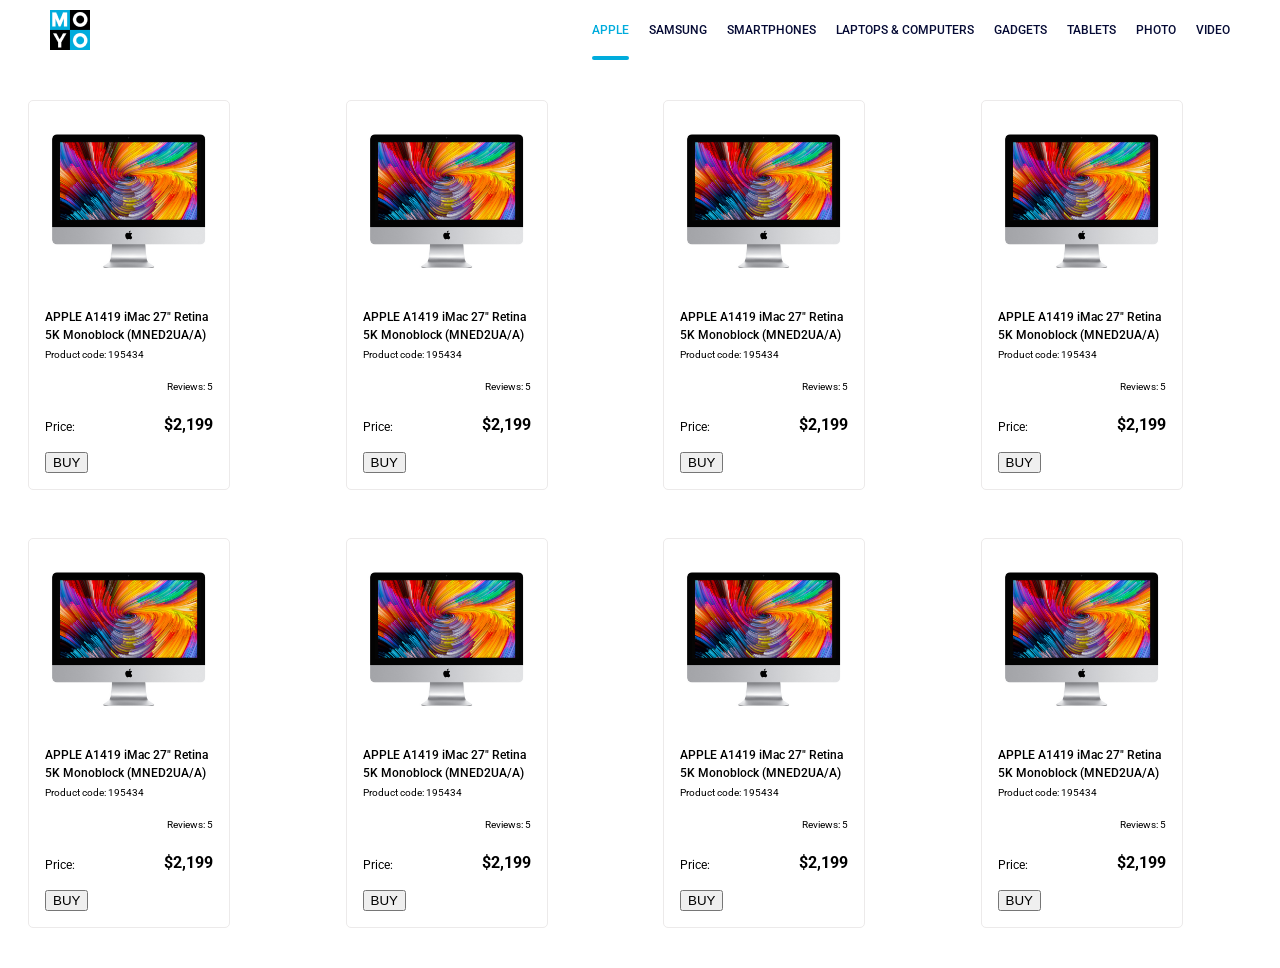
<file: index.html>
<!doctype html><html lang="en"><head><meta charset="utf-8"><meta name="viewport" content="width=device-width, initial-scale=1.0"><title>Catalog</title><link rel="preconnect" href="https://fonts.gstatic.com"><link href="https://fonts.googleapis.com/css2?family=Roboto:wght@400;500;700&display=swap" rel="stylesheet"><link rel="stylesheet" href="index.e140d09c.css"><link rel="stylesheet" href="index.5acc6067.css"><link rel="stylesheet" href="index.f740b9fb.css"></head><body> <header class="header"> <a href="#" class="header__logo logo"> <img class="logo__image" alt="logo image" src="logo.eddae0ff.png"> </a> <nav class="header__nav nav"> <ul class="nav__links"> <li class="nav__item"> <a href="#" class="is-active nav__link"> apple </a> </li> <li class="nav__item"> <a href="#" class="nav__link"> samsung </a> </li> <li class="nav__item"> <a href="#" class="nav__link"> smartphones </a> </li> <li class="nav__item"> <a href="#" class="nav__link" data-qa="nav-hover"> laptops &amp; computers </a> </li> <li class="nav__item"> <a href="#" class="nav__link"> gadgets </a> </li> <li class="nav__item"> <a href="#" class="nav__link"> tablets </a> </li> <li class="nav__item"> <a href="#" class="nav__link"> photo </a> </li> <li class="nav__item"> <a href="#" class="nav__link"> video </a> </li> </ul> </nav> </header> <main class="container"> <div class="card" data-qa="card"> <div class="card__img"></div> <div class="card__menu"> <div class="card__menu-description"> <p>APPLE A1419 iMac 27" Retina 5K Monoblock (MNED2UA/A)</p> </div> <div class="card__menu-code"> <p>Product code: 195434</p> </div> <div class="card__menu-reviews"> <div class="stars"> <div class="star-active"></div> <div class="star-active"></div> <div class="star-active"></div> <div class="star-active"></div> <div class="star"></div> </div> <div class="reviews"> <p>Reviews: 5</p> </div> </div> <div class="card__menu-price"> <div class="price-text"> <p>Price:</p> </div> <div class="price-number"> <p>$2,199</p> </div> </div> <div class="card__menu-buy"> <button class="buy" data-qa="card-hover"> BUY </button> </div> </div> </div> <div class="card"> <div class="card__img"></div> <div class="card__menu"> <div class="card__menu-description"> <p>APPLE A1419 iMac 27" Retina 5K Monoblock (MNED2UA/A)</p> </div> <div class="card__menu-code"> <p>Product code: 195434</p> </div> <div class="card__menu-reviews"> <div class="stars"> <div class="star-active"></div> <div class="star-active"></div> <div class="star-active"></div> <div class="star-active"></div> <div class="star"></div> </div> <div class="reviews"> <p>Reviews: 5</p> </div> </div> <div class="card__menu-price"> <div class="price-text"> <p>Price:</p> </div> <div class="price-number"> <p>$2,199</p> </div> </div> <div class="card__menu-buy"> <button class="buy">BUY</button> </div> </div> </div> <div class="card"> <div class="card__img"></div> <div class="card__menu"> <div class="card__menu-description"> <p>APPLE A1419 iMac 27" Retina 5K Monoblock (MNED2UA/A)</p> </div> <div class="card__menu-code"> <p>Product code: 195434</p> </div> <div class="card__menu-reviews"> <div class="stars"> <div class="star-active"></div> <div class="star-active"></div> <div class="star-active"></div> <div class="star-active"></div> <div class="star"></div> </div> <div class="reviews"> <p>Reviews: 5</p> </div> </div> <div class="card__menu-price"> <div class="price-text"> <p>Price:</p> </div> <div class="price-number"> <p>$2,199</p> </div> </div> <div class="card__menu-buy"> <button class="buy">BUY</button> </div> </div> </div> <div class="card"> <div class="card__img"></div> <div class="card__menu"> <div class="card__menu-description"> <p>APPLE A1419 iMac 27" Retina 5K Monoblock (MNED2UA/A)</p> </div> <div class="card__menu-code"> <p>Product code: 195434</p> </div> <div class="card__menu-reviews"> <div class="stars"> <div class="star-active"></div> <div class="star-active"></div> <div class="star-active"></div> <div class="star-active"></div> <div class="star"></div> </div> <div class="reviews"> <p>Reviews: 5</p> </div> </div> <div class="card__menu-price"> <div class="price-text"> <p>Price:</p> </div> <div class="price-number"> <p>$2,199</p> </div> </div> <div class="card__menu-buy"> <button class="buy">BUY</button> </div> </div> </div> <div class="card"> <div class="card__img"></div> <div class="card__menu"> <div class="card__menu-description"> <p>APPLE A1419 iMac 27" Retina 5K Monoblock (MNED2UA/A)</p> </div> <div class="card__menu-code"> <p>Product code: 195434</p> </div> <div class="card__menu-reviews"> <div class="stars"> <div class="star-active"></div> <div class="star-active"></div> <div class="star-active"></div> <div class="star-active"></div> <div class="star"></div> </div> <div class="reviews"> <p>Reviews: 5</p> </div> </div> <div class="card__menu-price"> <div class="price-text"> <p>Price:</p> </div> <div class="price-number"> <p>$2,199</p> </div> </div> <div class="card__menu-buy"> <button class="buy">BUY</button> </div> </div> </div> <div class="card"> <div class="card__img"></div> <div class="card__menu"> <div class="card__menu-description"> <p>APPLE A1419 iMac 27" Retina 5K Monoblock (MNED2UA/A)</p> </div> <div class="card__menu-code"> <p>Product code: 195434</p> </div> <div class="card__menu-reviews"> <div class="stars"> <div class="star-active"></div> <div class="star-active"></div> <div class="star-active"></div> <div class="star-active"></div> <div class="star"></div> </div> <div class="reviews"> <p>Reviews: 5</p> </div> </div> <div class="card__menu-price"> <div class="price-text"> <p>Price:</p> </div> <div class="price-number"> <p>$2,199</p> </div> </div> <div class="card__menu-buy"> <button class="buy">BUY</button> </div> </div> </div> <div class="card"> <div class="card__img"></div> <div class="card__menu"> <div class="card__menu-description"> <p>APPLE A1419 iMac 27" Retina 5K Monoblock (MNED2UA/A)</p> </div> <div class="card__menu-code"> <p>Product code: 195434</p> </div> <div class="card__menu-reviews"> <div class="stars"> <div class="star-active"></div> <div class="star-active"></div> <div class="star-active"></div> <div class="star-active"></div> <div class="star"></div> </div> <div class="reviews"> <p>Reviews: 5</p> </div> </div> <div class="card__menu-price"> <div class="price-text"> <p>Price:</p> </div> <div class="price-number"> <p>$2,199</p> </div> </div> <div class="card__menu-buy"> <button class="buy">BUY</button> </div> </div> </div> <div class="card"> <div class="card__img"></div> <div class="card__menu"> <div class="card__menu-description"> <p>APPLE A1419 iMac 27" Retina 5K Monoblock (MNED2UA/A)</p> </div> <div class="card__menu-code"> <p>Product code: 195434</p> </div> <div class="card__menu-reviews"> <div class="stars"> <div class="star-active"></div> <div class="star-active"></div> <div class="star-active"></div> <div class="star-active"></div> <div class="star"></div> </div> <div class="reviews"> <p>Reviews: 5</p> </div> </div> <div class="card__menu-price"> <div class="price-text"> <p>Price:</p> </div> <div class="price-number"> <p>$2,199</p> </div> </div> <div class="card__menu-buy"> <button class="buy">BUY</button> </div> </div> </div> </main> </body></html>
</file>
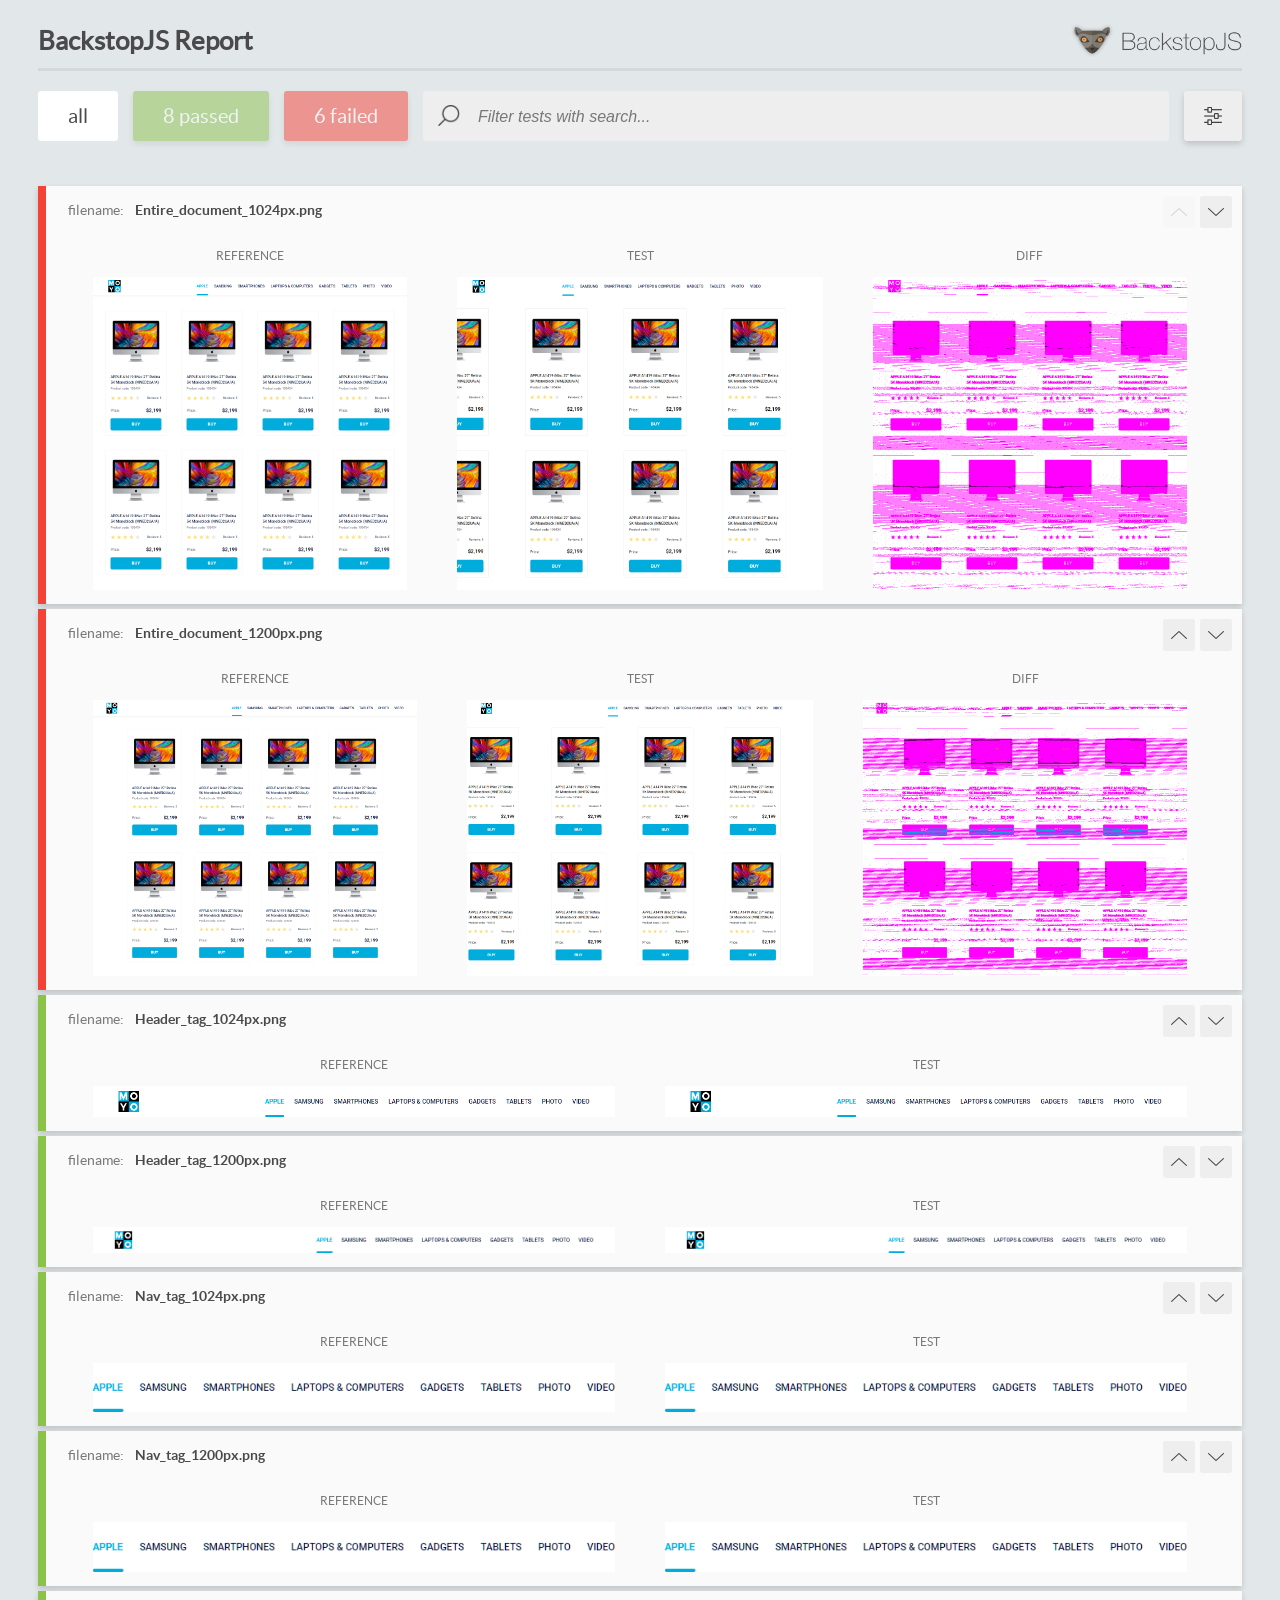
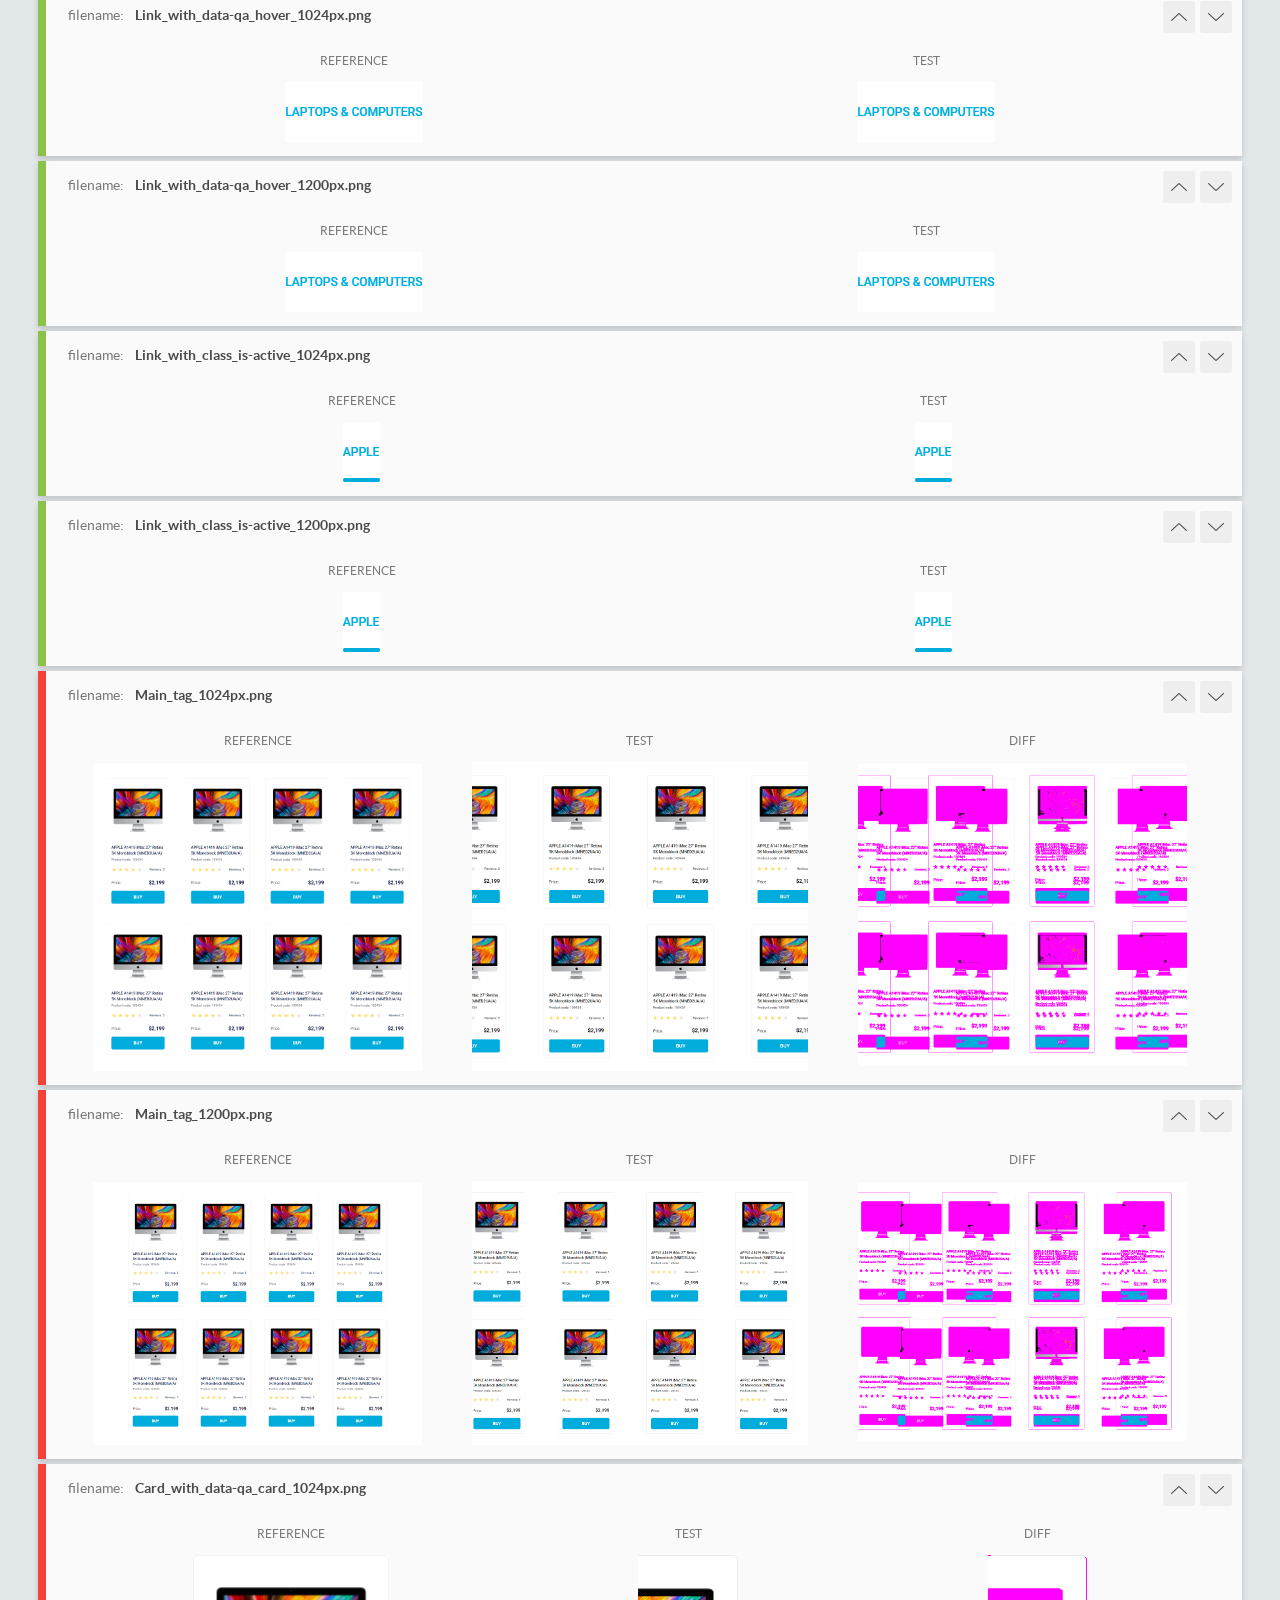
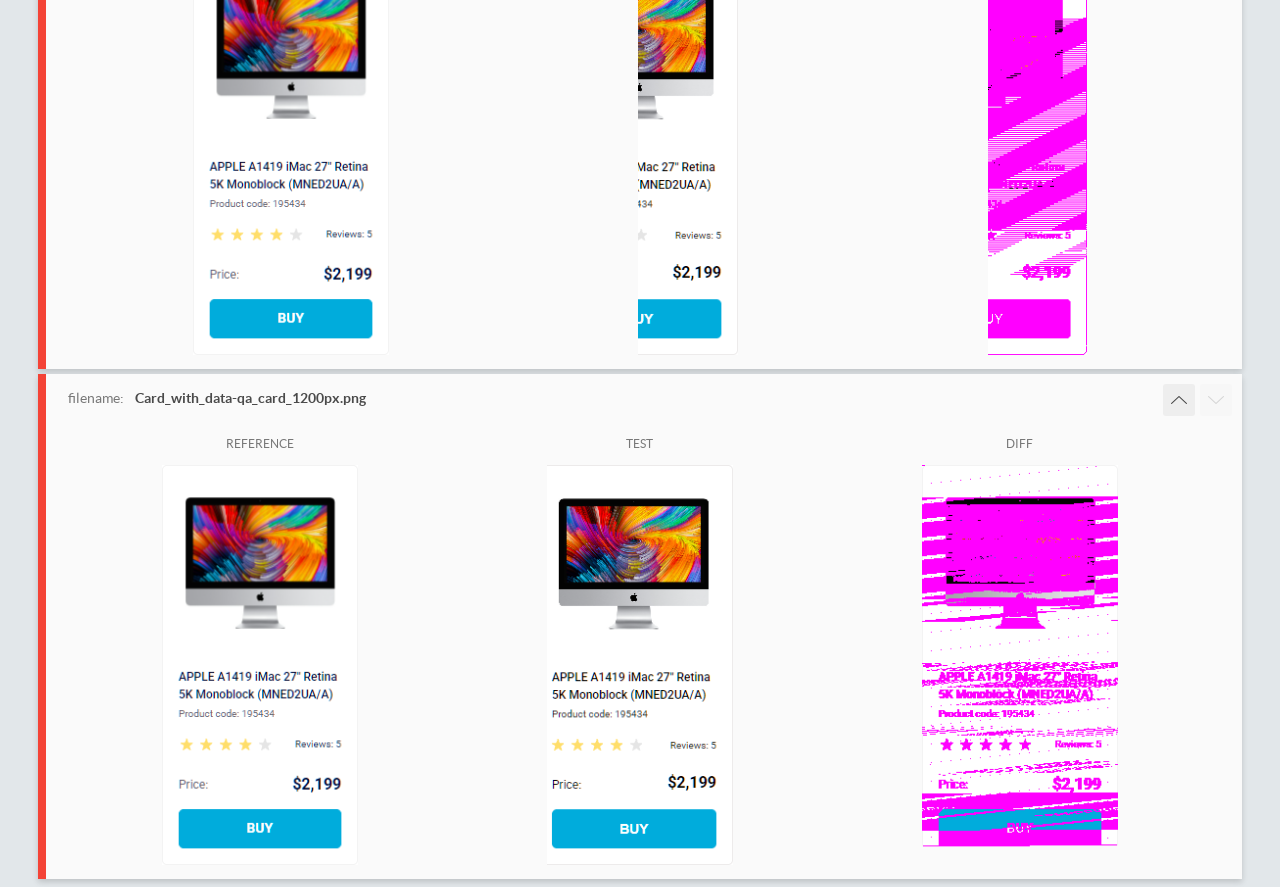
<file: report/html_report/index.html>
<!DOCTYPE html>
<html>
  <head>
    <meta charset="utf-8">
    <!-- Disable Cache -->
    <meta http-equiv="Cache-Control" content="no-cache, no-store, must-revalidate">
    <meta http-equiv="Pragma" content="no-cache">
    <meta http-equiv="Expires" content="0">

    <title>BackstopJS Report</title>

    <style>
      @font-face {
          font-family: 'latoregular';
          src: url('./assets/fonts/lato-regular-webfont.woff2') format('woff2'),
              url('./assets/fonts/lato-regular-webfont.woff') format('woff');
          font-weight: 400;
          font-style: normal;
      }
      @font-face {
          font-family: 'latobold';
          src: url('./assets/fonts/lato-bold-webfont.woff2') format('woff2'),
              url('./assets/fonts/lato-bold-webfont.woff') format('woff');
          font-weight: 700;
          font-style: normal;
      }

      .ReactModal__Body--open {
          overflow: hidden;
      }
      .ReactModal__Body--open .header {
        display: none;
      }

    </style>
  </head>
  <body style="background-color: #E2E7EA">
    <div id="root">

    </div>
    <script>
      function report (report) { // eslint-disable-line no-unused-vars
        window.tests = report;
      }
    </script>
    <script src="config.js"></script>
    <script src="index_bundle.js"></script>
  </body>
</html>
</file>
<file: index.e140d09c.css>
body{flex-direction:column;justify-content:center;align-items:center;margin:0;padding:0;display:flex}.container{grid-template-columns:repeat(4,1fr);justify-content:center;align-items:center;gap:48px 46px;width:1224px;padding:40px 50px;display:grid}
/*# sourceMappingURL=index.e140d09c.css.map */
</file>
<file: index.5acc6067.css>
.card{border:1px solid #eceaea;border-radius:5px;width:200px;font-family:Roboto,sans-serif;transition:all .3s}.card__img{background-image:url(imac.202c52ff.jpeg);background-size:cover;width:160px;height:134px;margin:33px 19px 0}.card__menu{margin:16px}.card__menu .card__menu-description{margin-top:40px;margin-bottom:0;font-size:12px;font-weight:500;line-height:18px}.card__menu-code{margin-top:-8px;font-size:10px;font-weight:400;line-height:14px}.card__menu-reviews{justify-content:space-between;display:flex}.card__menu-reviews .card__stars{margin-top:8px;display:flex}.card__menu-reviews .card__stars .star-active{background-image:url(star-active.edda4c43.svg);background-size:cover;width:12px;height:12px;margin-right:8px}.card__menu-reviews .card__stars .star{background-image:url(star.822d561e.svg);background-size:cover;width:12px;height:12px}.card__menu-reviews .reviews{margin-top:-2px;font-size:10px;font-weight:400;line-height:14px}.card__menu-price{justify-content:space-between;margin-top:-4px;display:flex}.card__menu-price .price-text{margin-top:6px;font-size:12px;font-weight:400;line-height:18px}.card__menu-price .price-number{font-size:16px;font-weight:700;line-height:18px}.card__menu-buy{margin-top:2px;display:flex}.card__menu-buy .card__buy{color:#fff;background-color:#00acdc;border:2px solid #00acdc;border-radius:5px;flex-grow:1;padding:10px 17px;font-size:14px;font-weight:700;line-height:16px;transition:all .3s}.card__menu-buy .buy:hover{color:#00acdc;background-color:#fff}.card:hover .card__menu-description{color:#34568b}.card:hover{transform:scale(1.2)}
/*# sourceMappingURL=index.5acc6067.css.map */
</file>
<file: index.f740b9fb.css>
.header{box-sizing:border-box;justify-content:space-between;align-items:center;width:100%;height:60px;padding:0 50px;font-family:Roboto,Helvetica Neue,Arial,sans-serif;font-size:12px;display:flex}.header__nav{height:100%;position:relative}.logo{align-items:center;display:flex}.nav__links{align-items:center;height:100%;margin:0;padding:0;font-weight:500;display:flex}.nav__item{height:100%;margin-left:20px;list-style:none;display:flex}.nav__item:first-child{margin-left:0}.nav__link{text-transform:uppercase;color:#060b35;align-items:center;height:100%;text-decoration:none;display:flex;position:relative}.is-active,.nav__link:hover{color:#00acdc}.is-active:after{content:"";background-color:#00acdc;border-radius:8px;width:100%;height:4px;position:absolute;bottom:0}
/*# sourceMappingURL=index.f740b9fb.css.map */
</file>
